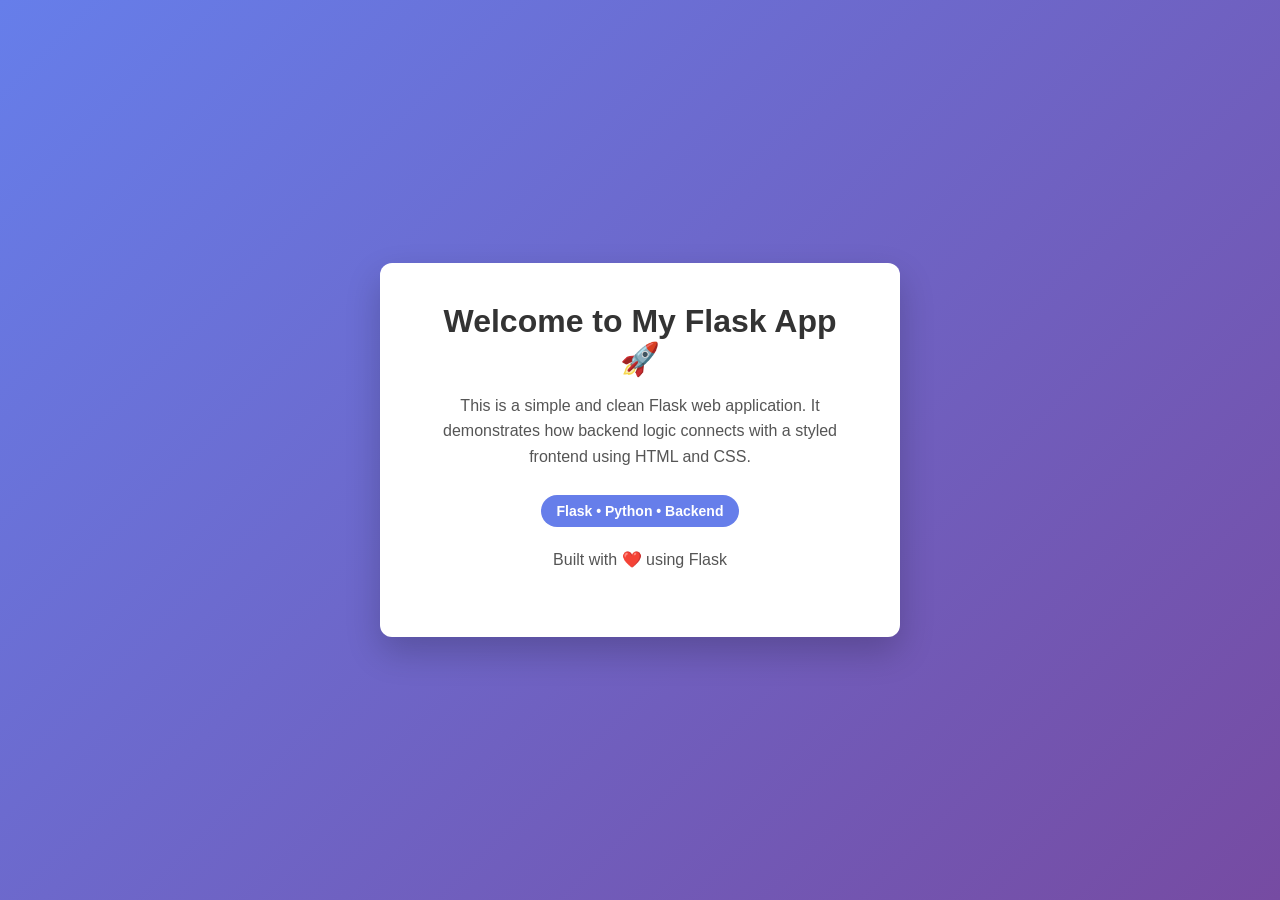
<file: Flask/templates/index.html>
<!DOCTYPE html>
<html lang="en">

<head>
     <meta charset="UTF-8">
     <title>Flask App</title>

     <style>
          * {
               margin: 0;
               padding: 0;
               box-sizing: border-box;
               font-family: Arial, Helvetica, sans-serif;
          }

          body {
               min-height: 100vh;
               background: linear-gradient(135deg, #667eea, #764ba2);
               display: flex;
               justify-content: center;
               align-items: center;
          }

          .card {
               background: #ffffff;
               padding: 40px 50px;
               border-radius: 12px;
               width: 100%;
               max-width: 520px;
               text-align: center;
               box-shadow: 0 15px 35px rgba(0, 0, 0, 0.2);
          }

          h1 {
               color: #333;
               margin-bottom: 15px;
               font-size: 32px;
          }

          p {
               color: #555;
               font-size: 16px;
               line-height: 1.6;
               margin-bottom: 25px;
          }

          .badge {
               display: inline-block;
               padding: 8px 16px;
               background: #667eea;
               color: #fff;
               border-radius: 20px;
               font-size: 14px;
               font-weight: bold;
          }

          footer {
               margin-top: 20px;
               font-size: 13px;
               color: #777;
          }
     </style>
</head>

<body>

     <div class="card">
          <h1>Welcome to My Flask App 🚀</h1>
          <p>
               This is a simple and clean Flask web application.
               It demonstrates how backend logic connects with
               a styled frontend using HTML and CSS.
          </p>

          <span class="badge">Flask • Python • Backend</span>

          <footer>
               <p>Built with ❤️ using Flask</p>
          </footer>
     </div>

</body>

</html>
</file>
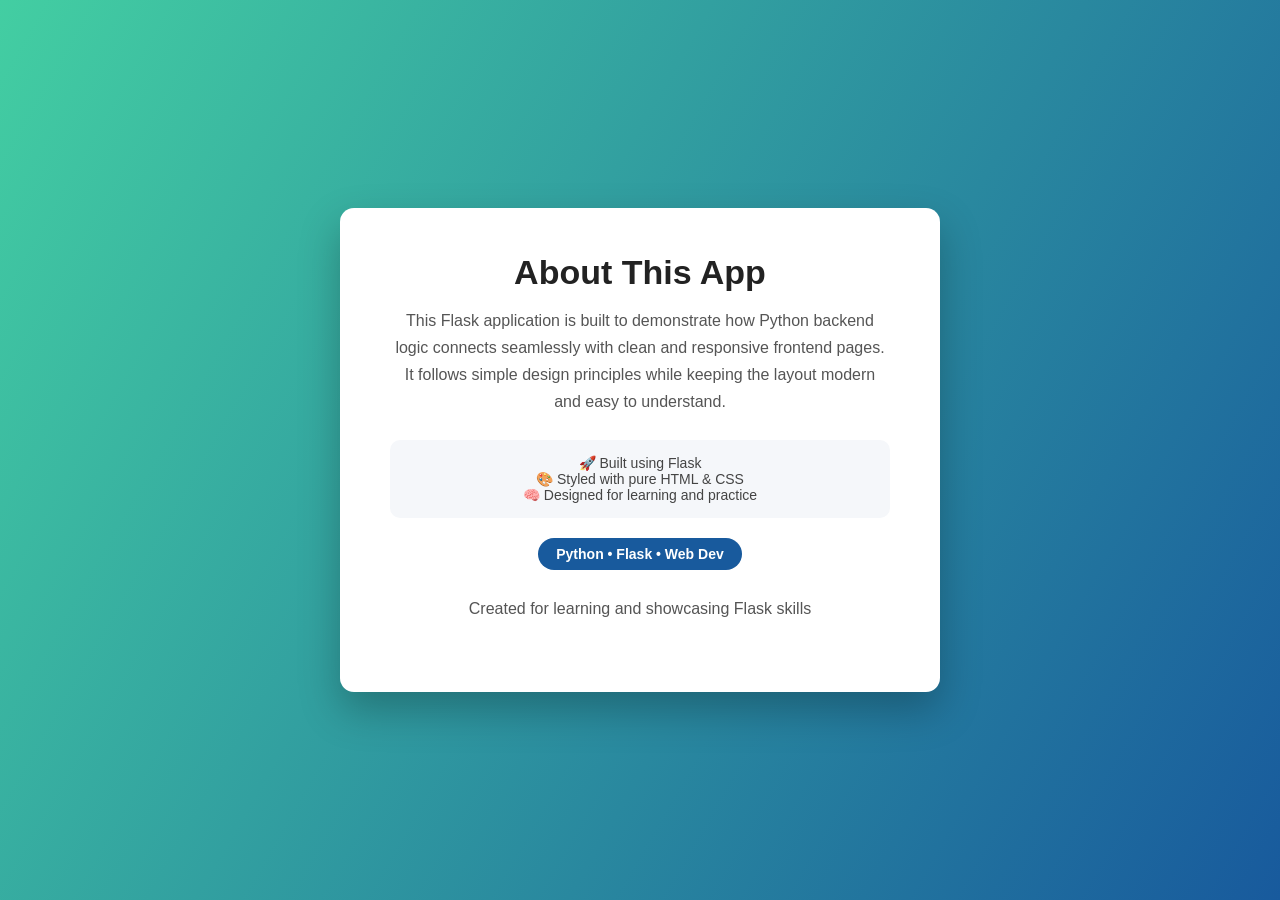
<file: Flask/templates/about.html>
<!DOCTYPE html>
<html lang="en">

<head>
     <meta charset="UTF-8">
     <title>About | Flask App</title>

     <style>
          * {
               margin: 0;
               padding: 0;
               box-sizing: border-box;
               font-family: "Segoe UI", Tahoma, Geneva, Verdana, sans-serif;
          }

          body {
               min-height: 100vh;
               background: linear-gradient(120deg, #43cea2, #185a9d);
               display: flex;
               justify-content: center;
               align-items: center;
          }

          .about-container {
               background: #ffffff;
               max-width: 600px;
               width: 100%;
               padding: 45px 50px;
               border-radius: 14px;
               text-align: center;
               box-shadow: 0 18px 40px rgba(0, 0, 0, 0.25);
          }

          h1 {
               font-size: 34px;
               color: #222;
               margin-bottom: 15px;
          }

          p {
               font-size: 16px;
               color: #555;
               line-height: 1.7;
               margin-bottom: 25px;
          }

          .info {
               background: #f5f7fa;
               padding: 15px;
               border-radius: 10px;
               font-size: 14px;
               color: #444;
          }

          .tag {
               display: inline-block;
               margin-top: 20px;
               padding: 8px 18px;
               background: #185a9d;
               color: #fff;
               border-radius: 20px;
               font-size: 14px;
               font-weight: 600;
          }

          footer {
               margin-top: 25px;
               font-size: 13px;
               color: #777;
          }
     </style>
</head>

<body>

     <div class="about-container">
          <h1>About This App</h1>

          <p>
               This Flask application is built to demonstrate how Python backend
               logic connects seamlessly with clean and responsive frontend pages.
               It follows simple design principles while keeping the layout modern
               and easy to understand.
          </p>

          <div class="info">
               🚀 Built using Flask <br>
               🎨 Styled with pure HTML & CSS <br>
               🧠 Designed for learning and practice
          </div>

          <span class="tag">Python • Flask • Web Dev</span>

          <footer>
               <p>Created for learning and showcasing Flask skills</p>
          </footer>
     </div>

</body>

</html>
</file>
